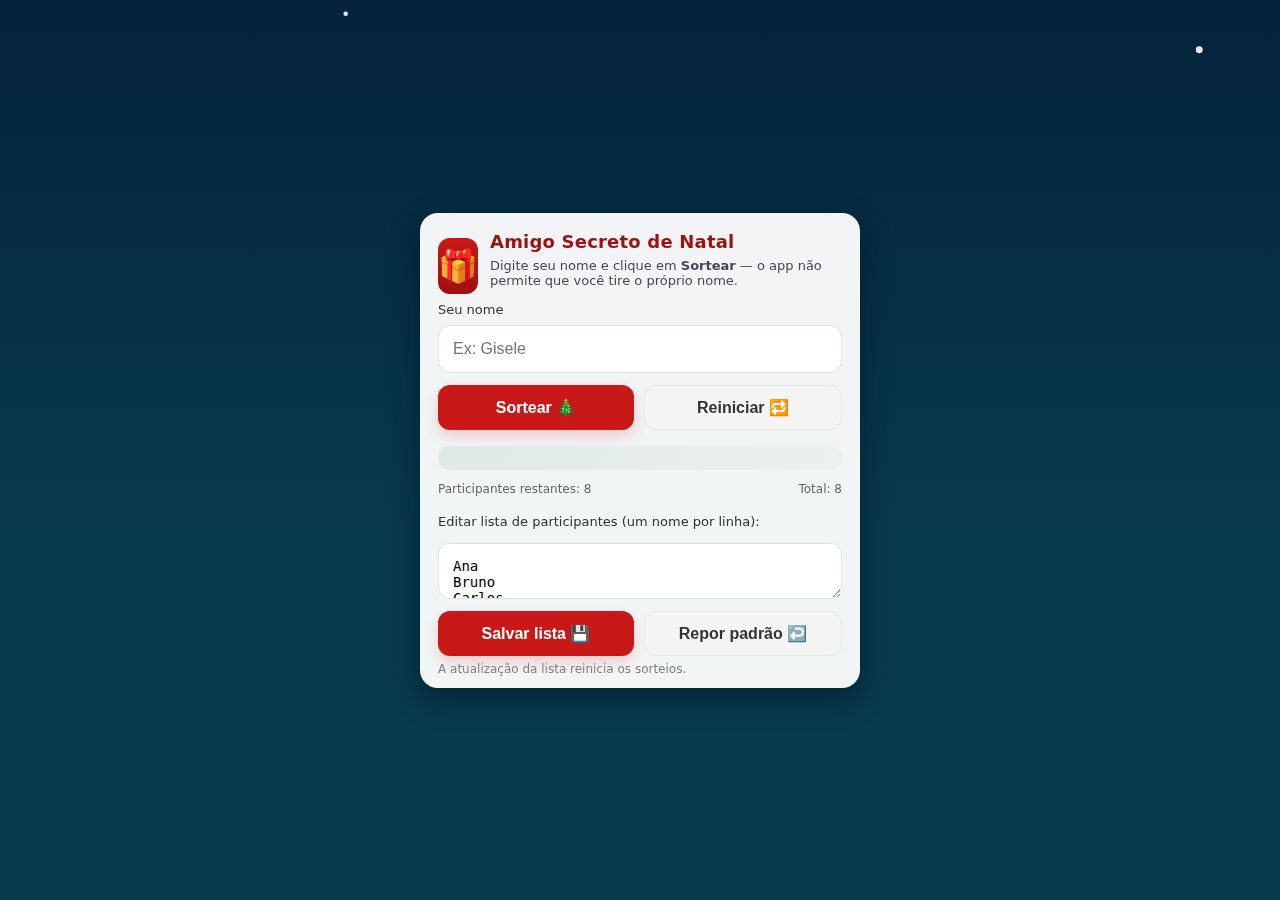
<file: index.html>
<!DOCTYPE html>
<html lang="pt-br">
<head>
<meta charset="UTF-8" />
<meta name="viewport" content="width=device-width, initial-scale=1"> 
<title>Amigo Secreto de Natal</title>
<style>
  :root{
    --card-bg: rgba(255,255,255,0.95);
    --accent: #c91818;
    --accent-dark: #9f1010;
    --green: #0b6b2a;
  }
  html,body{height:100%;margin:0;font-family:Inter,system-ui,Segoe UI,Roboto,Arial,sans-serif;-webkit-font-smoothing:antialiased}
  body{
    background: linear-gradient(180deg,#05233b 0%, #083a4d 60%);
    display:flex;align-items:center;justify-content:center;padding:20px;box-sizing:border-box;overflow:hidden
  }
  .bg-ornament{
    position:fixed;inset:0;pointer-events:none;opacity:.12;background-image:url('https://i.imgur.com/0ZfL4Jw.jpeg');background-size:cover;background-position:center;filter:blur(4px) saturate(.9);
  }
  .container{
    width:100%;max-width:440px;padding:18px;border-radius:18px;background:var(--card-bg);box-shadow:0 10px 30px rgba(2,8,23,0.45);backdrop-filter:blur(6px);position:relative;z-index:2;
    box-sizing:border-box;display:flex;flex-direction:column;align-items:stretch;
    -webkit-tap-highlight-color: transparent;
  }
  header{display:flex;align-items:center;gap:12px}
  .logo{
    width:56px;height:56px;border-radius:12px;background:linear-gradient(180deg,var(--accent),var(--accent-dark));display:flex;align-items:center;justify-content:center;color:white;font-weight:700;
    font-size:2em;
  }
  h1{font-size:18px;margin:0;color:var(--accent-dark);letter-spacing:.2px}
  p.lead{margin:6px 0 14px;color:#334;opacity:.9;font-size:13px}

  label, .edit-list-label{font-size:13px;color:#333}
  input#nome, textarea#edit-list{width:100%;padding:14px;border-radius:12px;border:1px solid #e1e1e1;font-size:16px;box-sizing:border-box;margin-top:8px}
  .controls{display:flex;gap:10px;margin-top:12px}
  button{flex:1;padding:12px;border-radius:12px;border:none;font-size:16px;background:var(--accent);color:white;font-weight:600;cursor:pointer;box-shadow:0 6px 14px rgba(201,24,24,0.18);transition:transform .1s}
  button.secondary{background:#f5f5f5;color:#333;box-shadow:none;border:1px solid #e6e6e6}
  button:active{transform:translateY(1px)}
  button:disabled{background: #e6e6e6; color: #aaa; cursor:not-allowed;}

  #resultado{margin-top:16px;padding:12px;border-radius:10px;background:linear-gradient(90deg,rgba(11,107,42,0.08),rgba(11,107,42,0.03));color:var(--green);font-weight:700;text-align:center}

  .meta{display:flex;justify-content:space-between;align-items:center;margin-top:12px;font-size:12px;color:#666}

  .edit-list-area{margin-top:18px;}
  textarea#edit-list{height:56px; resize:vertical; font-size:14px;}
  .edit-list-label{display:block;margin-bottom:6px;}
  .edit-controls{display:flex;gap:10px;margin-top:8px;}
  .hint{font-size:12px;color:#808080;margin:6px 0 -6px 0;}
  @media (max-width:420px){
    .container{padding:16px;border-radius:16px}
    .logo{width:48px;height:48px}
    h1{font-size:16px}
    input#nome{padding:12px}
    button{padding:14px;font-size:16px}
    textarea#edit-list{height:39px;}
  }
  canvas#snow {
    position:fixed;inset:0;width:100%;height:100%;pointer-events:none;z-index:1
  }
  @media (prefers-reduced-motion: reduce){
    canvas#snow{display:none}
  }
</style>
</head>
<body>
  <div class="bg-ornament" aria-hidden="true"></div>
  <canvas id="snow" aria-hidden="true"></canvas>

  <div class="container" role="application" aria-label="Sorteio de Amigo Secreto">
    <header>
      <div class="logo">🎁</div>
      <div>
        <h1>Amigo Secreto de Natal</h1>
        <p class="lead">Digite seu nome e clique em <strong>Sortear</strong> — o app não permite que você tire o próprio nome.</p>
      </div>
    </header>

    <label for="nome">Seu nome</label>
    <input id="nome" name="nome" inputmode="text" autocomplete="name" placeholder="Ex: Gisele" aria-label="Digite seu nome" />

    <div class="controls">
      <button id="btnSortear" aria-label="Sortear">Sortear 🎄</button>
      <button id="btnReset" class="secondary" aria-label="Reiniciar">Reiniciar 🔁</button>
    </div>

    <div id="resultado" role="status" aria-live="polite"></div>

    <div class="meta">
      <span id="restantes">Participantes restantes: 0</span>
      <span id="total">Total: 0</span>
    </div>
    
    <div class="edit-list-area">
      <label for="edit-list" class="edit-list-label">Editar lista de participantes (um nome por linha):</label>
      <textarea id="edit-list" spellcheck="false"></textarea>
      <div class="edit-controls">
        <button id="btnSalvarLista" aria-label="Salvar lista">Salvar lista 💾</button>
        <button id="btnRestaurarLista" class="secondary" aria-label="Restaurar padrão">Repor padrão ↩️</button>
      </div>
      <div class="hint">A atualização da lista reinicia os sorteios.</div>
    </div>
  </div>

<script>
// ====== PARTICIPANTES - Padrão ======
const listaPadrao = ["Ana","Bruno","Carlos","Gisele","Rafaela","Marcos","Julia","Pedro"];
let participantes = listaPadrao.slice();
// ==============================================

let jaSorteados = new Set();

const nomeInput = document.getElementById('nome');
const resultadoEl = document.getElementById('resultado');
const btnSortear = document.getElementById('btnSortear');
const btnReset = document.getElementById('btnReset');
const restantesEl = document.getElementById('restantes');
const totalEl = document.getElementById('total');
const editListArea = document.getElementById('edit-list');
const btnSalvarLista = document.getElementById('btnSalvarLista');
const btnRestaurarLista = document.getElementById('btnRestaurarLista');

function limparString(s){
  return s.trim().normalize('NFD').replace(/[-]/g, '').toLowerCase();
}

// Atualiza campos meta
function atualizarMeta(){
  const restantes = participantes.length - jaSorteados.size;
  restantesEl.textContent = `Participantes restantes: ${restantes}`;
  totalEl.textContent = `Total: ${participantes.length}`;
  btnSortear.disabled = restantes === 0;
}

// Sorteio do Amigo Secreto
function sortear(){
  const nomeUsuarioRaw = nomeInput.value.trim();
  const nomeUsuario = limparString(nomeUsuarioRaw);
  const nomesListados = participantes.map(limparString);

  if(!nomeUsuarioRaw){ resultadoEl.textContent = 'Digite seu nome.'; return; }
  if(!nomesListados.includes(nomeUsuario)) { resultadoEl.textContent = 'Nome não encontrado na lista. Confira se há erro de digitação.'; return; }

  // Nomes disponíveis (não sorteados e não o próprio)
  const disponiveis = participantes.filter((n, i) => limparString(n) !== nomeUsuario && !jaSorteados.has(i));
  if(disponiveis.length === 0){ resultadoEl.textContent = 'Não há mais nomes disponíveis para sortear.'; return; }

  btnSortear.disabled = true;
  let ticks = 18;
  let i = 0;
  const indicesDisponiveis = participantes.map((n, idx) => limparString(n) !== nomeUsuario && !jaSorteados.has(idx) ? idx : null).filter(idx => idx !== null);

  const interval = setInterval(()=>{
    const fakeIdx = indicesDisponiveis[Math.floor(Math.random()*indicesDisponiveis.length)];
    resultadoEl.textContent = `Sorteando... ${participantes[fakeIdx]}`;
    i++;
    if(i>=ticks){
      clearInterval(interval);
      const escolhidoIdx = indicesDisponiveis[Math.floor(Math.random()*indicesDisponiveis.length)];
      jaSorteados.add(escolhidoIdx);
      resultadoEl.textContent = `Você tirou: 🎁 ${participantes[escolhidoIdx]} 🎁`;
      btnSortear.disabled = false;
      atualizarMeta();
    }
  }, 70);
}

// Reinicia sorteio/tela
function resetar(){
  jaSorteados = new Set();
  resultadoEl.textContent = '';
  nomeInput.value = '';
  atualizarMeta();
  btnSortear.disabled = false;
}

// Atualiza lista participantes via textarea
function salvarLista(){
  const novaLista = editListArea.value.split('\n').map(l => l.trim()).filter(l => l.length > 0);
  if(novaLista.length < 2){ alert('A lista deve conter pelo menos 2 nomes.'); return; }
  participantes = novaLista;
  resetar();
  atualizarMeta();
}

// Restaurar padrão
function restaurarLista(){
  participantes = listaPadrao.slice();
  editListArea.value = listaPadrao.join('\n');
  resetar();
  atualizarMeta();
}

// === listeners ===
btnSortear.addEventListener('click', sortear);
btnReset.addEventListener('click', resetar);
btnSalvarLista.addEventListener('click', salvarLista);
btnRestaurarLista.addEventListener('click', restaurarLista);
nomeInput.addEventListener('keydown', (e)=>{ if(e.key === 'Enter') sortear(); });

// inicialização
function inicializar(){
  editListArea.value = participantes.join('\n');
  atualizarMeta();
}
inicializar();

// ====== SNOW CANVAS - fix bug 'n' removido ======
(function(){
  if(window.matchMedia && window.matchMedia('(prefers-reduced-motion: reduce)').matches) return;
  const canvas = document.getElementById('snow');
  const ctx = canvas.getContext('2d');
  let W = canvas.width = window.innerWidth;
  let H = canvas.height = window.innerHeight;
  const DPR = Math.max(1, window.devicePixelRatio || 1);
  canvas.width = W * DPR; canvas.height = H * DPR; canvas.style.width = W + 'px'; canvas.style.height = H + 'px';
  ctx.scale(DPR, DPR);

  let flakes = [];
  const FLAKE_COUNT = Math.min(120, Math.floor(W/6));

  function initFlakes(){
    flakes = [];
    for(let i=0;i<FLAKE_COUNT;i++){
      flakes.push({
        x: Math.random()*W,
        y: Math.random()*H - H,
        r: 1 + Math.random()*4,
        d: Math.random()*FLAKE_COUNT,
        vx: (Math.random()*0.6)-0.3,
        vy: 0.5 + Math.random()*1.2
      });
    }
  }

  function update(){
    ctx.clearRect(0,0,W,H);
    ctx.fillStyle = 'rgba(255,255,255,0.9)';
    for(let i=0;i<flakes.length;i++){
      const f = flakes[i];
      ctx.beginPath();
      ctx.arc(f.x, f.y, f.r, 0, Math.PI*2);
      ctx.fill();
      f.x += f.vx + Math.sin((f.d + Date.now()/600) / 10) * 0.6;
      f.y += f.vy;
      if(f.y > H + 10){ f.y = -10; f.x = Math.random()*W; }
    }
    requestAnimationFrame(update);
  }

  function onResize(){
    W = canvas.width = window.innerWidth;
    H = canvas.height = window.innerHeight;
    canvas.width = W * DPR; canvas.height = H * DPR; canvas.style.width = W + 'px'; canvas.style.height = H + 'px';
    ctx.setTransform(DPR,0,0,DPR,0,0);
    initFlakes();
  }

  window.addEventListener('resize', debounce(onResize, 120));
  initFlakes();
  update();

  function debounce(fn, wait){let t;return (...a)=>{clearTimeout(t);t=setTimeout(()=>fn(...a),wait)}}
})();
</script>
</body>
</html>
</file>
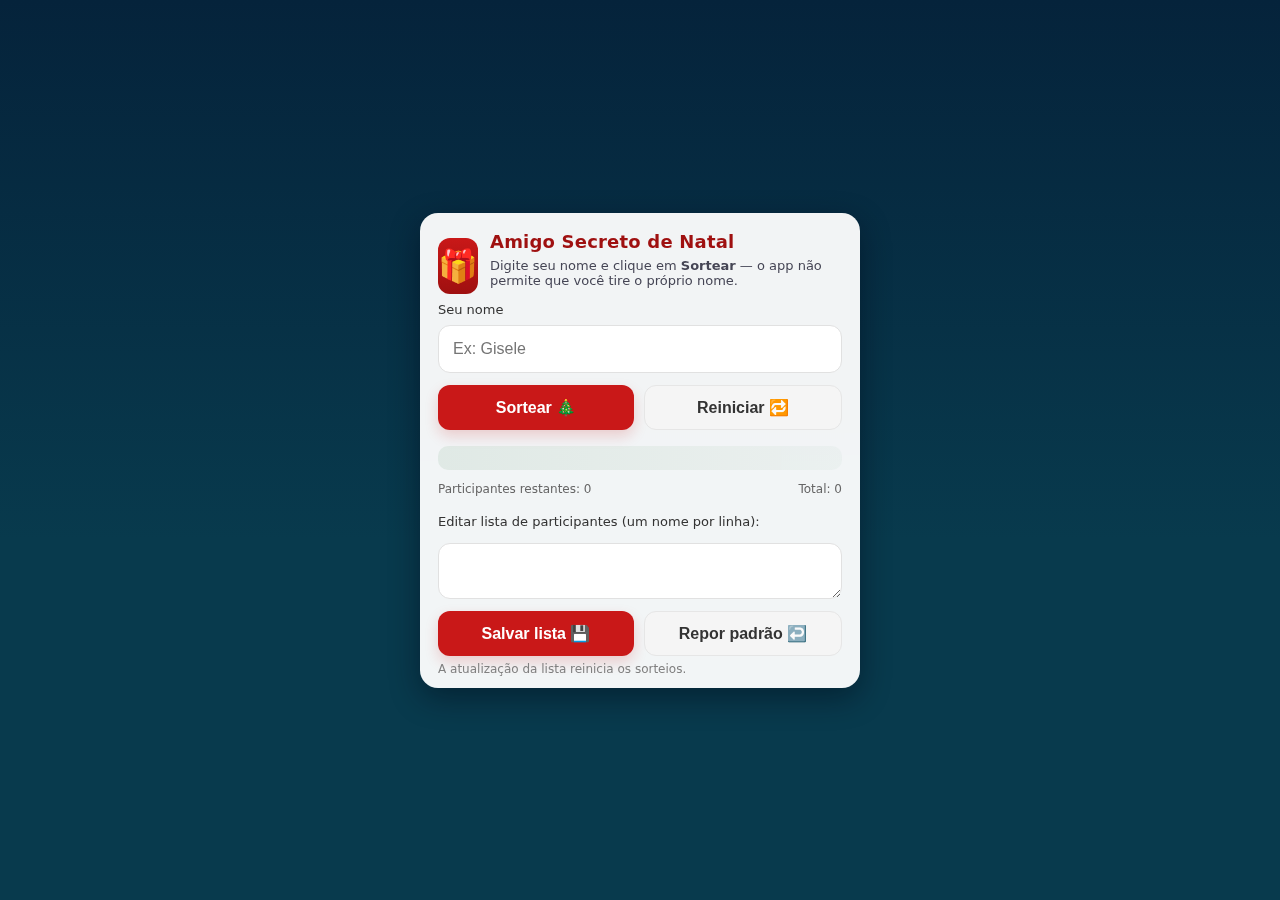
<file: Code.html>
<!DOCTYPE html>
<html lang="pt-br">
<head>
<meta charset="UTF-8" />
<meta name="viewport" content="width=device-width, initial-scale=1"> 
<title>Amigo Secreto de Natal</title>
<style>
  :root{
    --card-bg: rgba(255,255,255,0.95);
    --accent: #c91818;
    --accent-dark: #9f1010;
    --green: #0b6b2a;
  }
  html,body{height:100%;margin:0;font-family:Inter,system-ui,Segoe UI,Roboto,Arial,sans-serif;-webkit-font-smoothing:antialiased}
  body{
    background: linear-gradient(180deg,#05233b 0%, #083a4d 60%);
    display:flex;align-items:center;justify-content:center;padding:20px;box-sizing:border-box;overflow:hidden
  }
  .bg-ornament{
    position:fixed;inset:0;pointer-events:none;opacity:.12;background-image:url('https://i.imgur.com/0ZfL4Jw.jpeg');background-size:cover;background-position:center;filter:blur(4px) saturate(.9);
  }
  .container{
    width:100%;max-width:440px;padding:18px;border-radius:18px;background:var(--card-bg);box-shadow:0 10px 30px rgba(2,8,23,0.45);backdrop-filter:blur(6px);position:relative;z-index:2;
    box-sizing:border-box;display:flex;flex-direction:column;align-items:stretch;
    -webkit-tap-highlight-color: transparent;
  }
  header{display:flex;align-items:center;gap:12px}
  .logo{
    width:56px;height:56px;border-radius:12px;background:linear-gradient(180deg,var(--accent),var(--accent-dark));display:flex;align-items:center;justify-content:center;color:white;font-weight:700;
    font-size:2em;
  }
  h1{font-size:18px;margin:0;color:var(--accent-dark);letter-spacing:.2px}
  p.lead{margin:6px 0 14px;color:#334;opacity:.9;font-size:13px}

  label, .edit-list-label{font-size:13px;color:#333}
  input#nome, textarea#edit-list{width:100%;padding:14px;border-radius:12px;border:1px solid #e1e1e1;font-size:16px;box-sizing:border-box;margin-top:8px}
  .controls{display:flex;gap:10px;margin-top:12px}
  button{flex:1;padding:12px;border-radius:12px;border:none;font-size:16px;background:var(--accent);color:white;font-weight:600;cursor:pointer;box-shadow:0 6px 14px rgba(201,24,24,0.18);transition:transform .1s}
  button.secondary{background:#f5f5f5;color:#333;box-shadow:none;border:1px solid #e6e6e6}
  button:active{transform:translateY(1px)}
  button:disabled{background: #e6e6e6; color: #aaa; cursor:not-allowed;}

  #resultado{margin-top:16px;padding:12px;border-radius:10px;background:linear-gradient(90deg,rgba(11,107,42,0.08),rgba(11,107,42,0.03));color:var(--green);font-weight:700;text-align:center}

  .meta{display:flex;justify-content:space-between;align-items:center;margin-top:12px;font-size:12px;color:#666}

  .edit-list-area{margin-top:18px;}
  textarea#edit-list{height:56px; resize:vertical; font-size:14px;}
  .edit-list-label{display:block;margin-bottom:6px;}
  .edit-controls{display:flex;gap:10px;margin-top:8px;}
  .hint{font-size:12px;color:#808080;margin:6px 0 -6px 0;}
  @media (max-width:420px){
    .container{padding:16px;border-radius:16px}
    .logo{width:48px;height:48px}
    h1{font-size:16px}
    input#nome{padding:12px}
    button{padding:14px;font-size:16px}
    textarea#edit-list{height:39px;}
  }
  canvas#snow {
    position:fixed;inset:0;width:100%;height:100%;pointer-events:none;z-index:1
  }
  @media (prefers-reduced-motion: reduce){
    canvas#snow{display:none}
  }
</style>
</head>
<body>
  <div class="bg-ornament" aria-hidden="true"></div>
  <canvas id="snow" aria-hidden="true"></canvas>

  <div class="container" role="application" aria-label="Sorteio de Amigo Secreto">
    <header>
      <div class="logo">🎁</div>
      <div>
        <h1>Amigo Secreto de Natal</h1>
        <p class="lead">Digite seu nome e clique em <strong>Sortear</strong> — o app não permite que você tire o próprio nome.</p>
      </div>
    </header>

    <label for="nome">Seu nome</label>
    <input id="nome" name="nome" inputmode="text" autocomplete="name" placeholder="Ex: Gisele" aria-label="Digite seu nome" />

    <div class="controls">
      <button id="btnSortear" aria-label="Sortear">Sortear 🎄</button>
      <button id="btnReset" class="secondary" aria-label="Reiniciar">Reiniciar 🔁</button>
    </div>

    <div id="resultado" role="status" aria-live="polite"></div>

    <div class="meta">
      <span id="restantes">Participantes restantes: 0</span>
      <span id="total">Total: 0</span>
    </div>
    
    <div class="edit-list-area">
      <label for="edit-list" class="edit-list-label">Editar lista de participantes (um nome por linha):</label>
      <textarea id="edit-list" spellcheck="false"></textarea>
      <div class="edit-controls">
        <button id="btnSalvarLista" aria-label="Salvar lista">Salvar lista 💾</button>
        <button id="btnRestaurarLista" class="secondary" aria-label="Restaurar padrão">Repor padrão ↩️</button>
      </div>
      <div class="hint">A atualização da lista reinicia os sorteios.</div>
    </div>
  </div>

<script>
// ====== PARTICIPANTES - Padrão ======
const listaPadrao = ["Ana","Bruno","Carlos","Gisele","Rafaela","Marcos","Julia","Pedro"];
let participantes = listaPadrao.slice();
// ==============================================

let jaSorteados = new Set();

const nomeInput = document.getElementById('nome');
const resultadoEl = document.getElementById('resultado');
const btnSortear = document.getElementById('btnSortear');
const btnReset = document.getElementById('btnReset');
const restantesEl = document.getElementById('restantes');
const totalEl = document.getElementById('total');
const editListArea = document.getElementById('edit-list');
const btnSalvarLista = document.getElementById('btnSalvarLista');
const btnRestaurarLista = document.getElementById('btnRestaurarLista');

function limparString(s){
  return s.trim().normalize('NFD').replace(/[ -]/g, '').toLowerCase();
}

// Atualiza campos meta
function atualizarMeta(){
  const restantes = participantes.length - jaSorteados.size;
  restantesEl.textContent = `Participantes restantes: ${restantes}`;
  totalEl.textContent = `Total: ${participantes.length}`;
  btnSortear.disabled = restantes === 0;
}

// Sorteio do Amigo Secreto
function sortear(){
  const nomeUsuarioRaw = nomeInput.value.trim();
  const nomeUsuario = limparString(nomeUsuarioRaw);
  const nomesListados = participantes.map(limparString);

  if(!nomeUsuarioRaw){ resultadoEl.textContent = 'Digite seu nome.'; return; }
  if(!nomesListados.includes(nomeUsuario)) { resultadoEl.textContent = 'Nome não encontrado na lista. Confira se há erro de digitação.'; return; }

  // Nomes disponíveis (não sorteados e não o próprio)
  const disponiveis = participantes.filter((n, i) => limparString(n) !== nomeUsuario && !jaSorteados.has(i));
  if(disponiveis.length === 0){ resultadoEl.textContent = 'Não há mais nomes disponíveis para sortear.'; return; }

  btnSortear.disabled = true;
  let ticks = 18;
  let i = 0;
  const indicesDisponiveis = participantes.map((n, idx) => limparString(n) !== nomeUsuario && !jaSorteados.has(idx) ? idx : null).filter(idx => idx !== null);

  const interval = setInterval(()=>{
    const fakeIdx = indicesDisponiveis[Math.floor(Math.random()*indicesDisponiveis.length)];
    resultadoEl.textContent = `Sorteando... ${participantes[fakeIdx]}`;
    i++;
    if(i>=ticks){
      clearInterval(interval);
      const escolhidoIdx = indicesDisponiveis[Math.floor(Math.random()*indicesDisponiveis.length)];
      jaSorteados.add(escolhidoIdx);
      resultadoEl.textContent = `Você tirou: 🎁 ${participantes[escolhidoIdx]} 🎁`;
      btnSortear.disabled = false;
      atualizarMeta();
    }
  }, 70);
}

// Reinicia sorteio/tela
function resetar(){
  jaSorteados = new Set();
  resultadoEl.textContent = '';
  nomeInput.value = '';
  atualizarMeta();
  btnSortear.disabled = false;
}

// Atualiza lista participantes via textarea
function salvarLista(){
  const novaLista = editListArea.value.split('\n').map(l => l.trim()).filter(l => l.length > 0);
  if(novaLista.length < 2){ alert('A lista deve conter pelo menos 2 nomes.'); return; }
  participantes = novaLista;
  resetar();
  atualizarMeta();
}

// Restaurar padrão
function restaurarLista(){
  participantes = listaPadrao.slice();
  editListArea.value = listaPadrao.join('\n');
  resetar();
  atualizarMeta();
}

// === listeners ===
btnSortear.addEventListener('click', sortear);
btnReset.addEventListener('click', resetar);
btnSalvarLista.addEventListener('click', salvarLista);
btnRestaurarLista.addEventListener('click', restaurarLista);
nomeInput.addEventListener('keydown', (e)=>{ if(e.key === 'Enter') sortear(); });

// inicialização
function inicializar(){
  editListArea.value = participantes.join('\n');
  atualizarMeta();
}
inicializar();

// ====== SNOW CANVAS - fix bug 'n' removido ======
(function(){
  if(window.matchMedia && window.matchMedia('(prefers-reduced-motion: reduce)').matches) return;
  const canvas = document.getElementById('snow');
  const ctx = canvas.getContext('2d');
  let W = canvas.width = window.innerWidth;
  let H = canvas.height = window.innerHeight;
  const DPR = Math.max(1, window.devicePixelRatio || 1);
  canvas.width = W * DPR; canvas.height = H * DPR; canvas.style.width = W + 'px'; canvas.style.height = H + 'px';
  ctx.scale(DPR, DPR);

  let flakes = [];
  const FLAKE_COUNT = Math.min(120, Math.floor(W/6));

  function initFlakes(){
    flakes = [];
    for(let i=0;i<FLAKE_COUNT;i++){
      flakes.push({
        x: Math.random()*W,
        y: Math.random()*H - H,
        r: 1 + Math.random()*4,
        d: Math.random()*FLAKE_COUNT,
        vx: (Math.random()*0.6)-0.3,
        vy: 0.5 + Math.random()*1.2
      });
    }
  }

  function update(){
    ctx.clearRect(0,0,W,H);
    ctx.fillStyle = 'rgba(255,255,255,0.9)';
    for(let i=0;i<flakes.length;i++){
      const f = flakes[i];
      ctx.beginPath();
      ctx.arc(f.x, f.y, f.r, 0, Math.PI*2);
      ctx.fill();
      f.x += f.vx + Math.sin((f.d + Date.now()/600) / 10) * 0.6;
      f.y += f.vy;
      if(f.y > H + 10){ f.y = -10; f.x = Math.random()*W; }
    }
    requestAnimationFrame(update);
  }

  function onResize(){
    W = canvas.width = window.innerWidth;
    H = canvas.height = window.innerHeight;
    canvas.width = W * DPR; canvas.height = H * DPR; canvas.style.width = W + 'px'; canvas.style.height = H + 'px';
    ctx.setTransform(DPR,0,0,DPR,0,0);
    initFlakes();
  }

  window.addEventListener('resize', debounce(onResize, 120));
  initFlakes();
  update();

  function debounce(fn, wait){let t;return (...a)=>{clearTimeout(t);t=setTimeout(()=>fn(...a),wait)}}
})();
</script>
</body>
</html>
</file>
